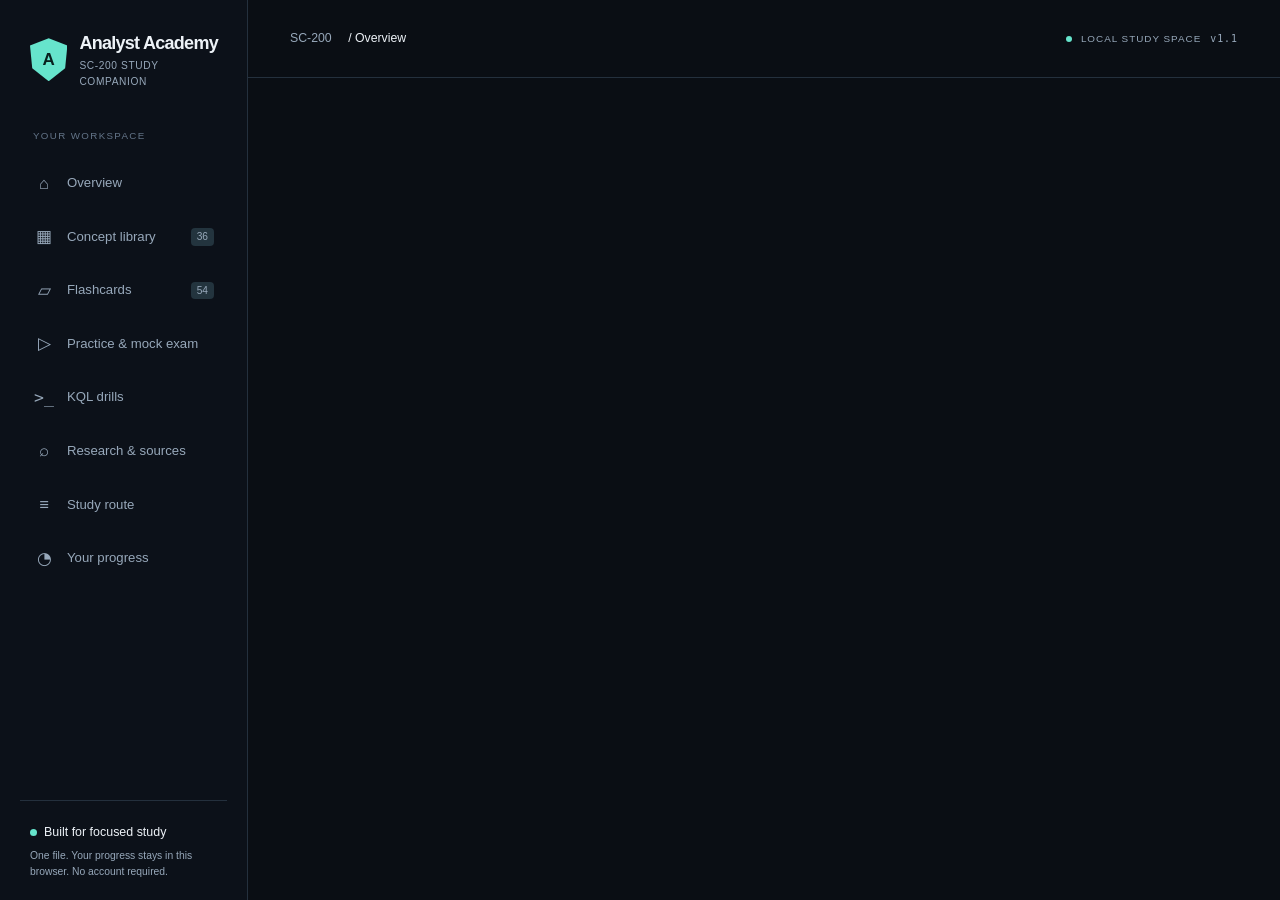
<file: work/app.html>
<!doctype html>
<html lang="en">
<head><meta charset="utf-8"><meta name="viewport" content="width=device-width,initial-scale=1"><meta name="color-scheme" content="dark"><meta name="description" content="An offline SC-200 study companion with researched concept lessons, original scenario questions, explanations, and timed practice."><title>SC-200 / Analyst Academy</title>
<style>
:root{--bg:#0a0e14;--panel:#101720;--panel2:#151e29;--line:#24303d;--text:#edf2f7;--muted:#97a8ba;--teal:#66e4cc;--blue:#8db8ff;--orange:#efbf82;--red:#ff9b9b;--sidebar:248px;font-family:Inter,-apple-system,BlinkMacSystemFont,"Segoe UI",sans-serif;font-size:15px;color-scheme:dark}*{box-sizing:border-box}body{margin:0;background:var(--bg);color:var(--text);line-height:1.55}button,input,select,textarea{font:inherit}button,a,input,textarea,select{-webkit-tap-highlight-color:transparent}button{cursor:pointer}button:disabled{opacity:.45;cursor:not-allowed}a{color:var(--teal);text-underline-offset:3px}button:focus-visible,a:focus-visible,input:focus-visible,textarea:focus-visible,select:focus-visible{outline:2px solid var(--teal);outline-offset:4px}button{color:inherit}h1,h2,h3,p{margin-top:0}h1,h2,h3{line-height:1.2;letter-spacing:-.035em}h1{font-size:clamp(2.2rem,4.3vw,3.6rem);font-weight:650}h2{font-size:1.7rem;font-weight:600}h3{font-size:1.12rem;font-weight:600}p{margin-bottom:1em}.muted{color:var(--muted)}.eyebrow{font-size:.72rem;letter-spacing:.13em;text-transform:uppercase;font-weight:650;color:var(--teal)}.mono{font-family:ui-monospace,SFMono-Regular,Consolas,monospace}.small{font-size:.83rem}.skip{position:absolute;left:15px;top:-80px;z-index:99;background:var(--panel2);padding:12px}.skip:focus{top:10px}.sidebar{width:var(--sidebar);position:fixed;inset:0 auto 0 0;padding:30px 20px 20px;border-right:1px solid var(--line);display:flex;flex-direction:column;background:#0c1119;z-index:20}.brand{display:flex;gap:12px;align-items:center;margin:0 0 38px 10px;text-decoration:none;color:var(--text)}.brand-icon{width:38px;height:43px;background:var(--teal);color:#08201e;clip-path:polygon(50% 0,100% 17%,94% 70%,50% 100%,6% 70%,0 17%);display:grid;place-items:center;font-weight:750;font-size:17px}.brand strong{font-size:1.2rem;letter-spacing:-.04em}.brand small{display:block;color:var(--muted);font-size:.68rem;letter-spacing:.06em}.nav-label{font-size:.65rem;color:#647589;text-transform:uppercase;letter-spacing:.14em;padding:0 13px;margin-bottom:12px}.nav a{display:flex;align-items:center;gap:12px;padding:12px 13px;margin:4px 0;border-radius:7px;color:var(--muted);text-decoration:none;font-size:.88rem}.nav a:hover{background:var(--panel2);color:var(--text)}.nav a.active{background:#182b2d;color:var(--teal)}.nav .ico{font-size:1.1rem;width:22px;text-align:center}.nav .badge{margin-left:auto;background:#23343e;border-radius:4px;font-size:.68rem;padding:1px 6px}.sidebar-bottom{margin-top:auto;padding:22px 10px 0;border-top:1px solid var(--line)}.sidebar-bottom .dot{width:7px;height:7px;border-radius:50%;background:var(--teal);display:inline-block;margin-right:7px}.shell{margin-left:var(--sidebar)}.topbar{height:78px;border-bottom:1px solid var(--line);display:flex;align-items:center;justify-content:space-between;padding:0 42px;gap:15px}.crumb{font-size:.82rem;color:var(--muted)}.crumb span{color:var(--text);margin-left:13px}.local{font-size:.66rem;letter-spacing:.1em;color:var(--muted);display:flex;align-items:center;gap:9px}.local i{width:6px;height:6px;border-radius:50%;background:var(--teal)}.menu{display:none;background:none;border:1px solid var(--line);border-radius:5px;padding:6px 10px}main{padding:38px 42px 70px;max-width:1550px;margin:0 auto;min-height:90vh}main:focus{outline:none}.hero{display:grid;grid-template-columns:1.5fr 1fr;gap:35px;align-items:center;margin-bottom:28px}.hero h1{margin:15px 0 18px}.hero h1 em{font-style:normal;color:var(--teal)}.hero p{max-width:650px;color:var(--muted);font-size:.95rem;line-height:1.7}.actions{display:flex;align-items:center;gap:10px;flex-wrap:wrap}.btn{border:1px solid var(--line);background:var(--panel2);color:var(--text);border-radius:6px;padding:10px 16px;display:inline-flex;justify-content:center;align-items:center;gap:10px;text-decoration:none;font-size:.84rem;font-weight:560}.btn:hover{border-color:#556777;background:#1c2937}.btn.primary{background:var(--teal);border-color:var(--teal);color:#08251f}.btn.primary:hover{background:#91efdd}.btn.ghost{background:transparent}.btn.danger{color:var(--red)}.btn.tiny{padding:5px 10px;font-size:.75rem}.signal-art{position:relative;min-height:255px;border:1px solid var(--line);border-radius:10px;background:linear-gradient(135deg,#13242a,#10161f 60%);overflow:hidden;padding:24px}.signal-art::before{content:'';position:absolute;inset:0;background-image:linear-gradient(#5367750f 1px,transparent 1px),linear-gradient(90deg,#5367750f 1px,transparent 1px);background-size:20px 20px}.signal-art>*{position:relative}.signal-head{display:flex;justify-content:space-between;font-size:.65rem;letter-spacing:.08em;color:var(--muted);margin-bottom:25px}.signal-art svg{width:100%;height:115px}.signal-caption{font-size:.74rem;color:var(--muted);border-top:1px solid #30434b;padding-top:15px;margin-top:12px}.stat-row{display:grid;grid-template-columns:repeat(4,1fr);border:1px solid var(--line);background:var(--panel);border-radius:8px;margin:25px 0}.stat{padding:20px 24px;border-right:1px solid var(--line)}.stat:last-child{border:0}.stat strong{font-size:1.6rem;font-weight:550;letter-spacing:-.04em}.stat span{display:block;color:var(--muted);font-size:.75rem;margin-top:3px}.notice{border-left:3px solid var(--orange);background:#1c1b1b;padding:12px 16px;border-radius:0 5px 5px 0;font-size:.8rem;color:#c4c9cf;margin:20px 0 30px}.notice a{color:var(--orange)}.section-heading{display:flex;justify-content:space-between;align-items:end;gap:15px;margin:34px 0 18px}.section-heading h2{margin:0}.section-heading p{margin:7px 0 0;font-size:.84rem;color:var(--muted)}.domain-grid{display:grid;grid-template-columns:repeat(3,1fr);gap:15px}.domain-card{padding:22px;border:1px solid var(--line);background:var(--panel);border-radius:8px;text-align:left;cursor:pointer;transition:transform .15s,border-color .15s}.domain-card:hover{border-color:#526c79;transform:translateY(-2px)}.domain-head{display:flex;justify-content:space-between;align-items:center;margin-bottom:24px}.domain-icon{width:37px;height:37px;display:grid;place-items:center;border:1px solid #36514d;border-radius:7px;color:var(--teal);font-size:1.2rem;background:#162b2a}.domain-card:nth-child(2) .domain-icon{color:var(--blue);background:#1b263c;border-color:#324569}.domain-card:nth-child(3) .domain-icon{color:var(--orange);background:#2e261e;border-color:#554533}.domain-card h3{margin-bottom:9px}.domain-card p{color:var(--muted);font-size:.8rem;margin-bottom:20px}.bar{height:4px;border-radius:5px;background:#263240;overflow:hidden}.bar>i{height:100%;display:block;background:var(--teal);border-radius:5px}.domain-card .small{display:flex;justify-content:space-between;margin-top:10px}.cards{display:grid;grid-template-columns:repeat(3,minmax(0,1fr));gap:15px}.concept-card{display:flex;flex-direction:column;padding:21px;border:1px solid var(--line);background:var(--panel);border-radius:8px;min-height:225px;text-decoration:none;color:var(--text);transition:background .15s,border-color .15s}.concept-card:hover{background:#14202b;border-color:#45616c}.card-top{display:flex;justify-content:space-between;gap:10px;margin-bottom:21px}.card-num{color:#8194a8;font-size:.75rem;font-family:ui-monospace,monospace}.pill{font-size:.63rem;padding:3px 7px;border-radius:4px;letter-spacing:.025em;background:#25313e;color:#c0cfde;white-space:nowrap}.pill.teal{color:var(--teal);background:#1c3935}.pill.orange{color:var(--orange);background:#342b22}.concept-card h3{font-size:1rem;line-height:1.35;margin-bottom:10px}.concept-card p{font-size:.79rem;color:var(--muted);line-height:1.6}.card-foot{display:flex;align-items:center;justify-content:space-between;border-top:1px solid var(--line);padding-top:13px;margin-top:auto;font-size:.72rem;color:var(--muted)}.card-foot .arrow{color:var(--teal);font-size:1.2rem}.filters{display:flex;gap:8px;flex-wrap:wrap;margin:22px 0}.chip{background:transparent;border:1px solid var(--line);padding:7px 13px;border-radius:30px;color:var(--muted);font-size:.78rem}.chip.active{background:#163b34;color:var(--teal);border-color:#2f6b5d}.search{width:100%;max-width:480px;position:relative}.search input{width:100%;padding:12px 15px 12px 40px;background:var(--panel);border:1px solid var(--line);border-radius:6px;color:var(--text);font-size:.85rem}.search:before{content:'⌕';position:absolute;top:7px;left:15px;font-size:22px;color:var(--muted)}.toolbar{display:flex;justify-content:space-between;align-items:center;gap:15px;margin-bottom:15px}.page-title{font-size:2.5rem;margin:12px 0 15px}.empty{padding:45px;text-align:center;border:1px dashed var(--line);border-radius:8px;color:var(--muted)}.resume{border:1px solid #34645c;background:#122622;border-radius:8px;padding:18px 22px;display:flex;justify-content:space-between;align-items:center;gap:15px;margin:20px 0}.resume p{margin:4px 0 0;color:var(--muted);font-size:.8rem}.reader-head{max-width:950px;margin-bottom:28px}.reader-head h1{font-size:2.7rem;margin:16px 0}.reader-layout{display:grid;grid-template-columns:minmax(0,850px) 230px;gap:40px;align-items:start}.prose{font-size:.95rem;line-height:1.85;color:#cbd6e2}.prose .intro{font-size:1.08rem;color:#e0e8f0;line-height:1.8;border-bottom:1px solid var(--line);padding-bottom:25px;margin-bottom:30px}.prose h2{font-size:1.45rem;color:var(--text);margin:35px 0 15px}.prose ul,.prose ol{padding-left:23px}.prose li{margin-bottom:10px}.code{background:#090f17;border:1px solid #2a3948;border-radius:7px;padding:20px;overflow:auto;color:#a1e6d6;font: .81rem/1.8 ui-monospace,SFMono-Regular,Consolas,monospace;white-space:pre;tab-size:2;margin:18px 0}.inline-code{background:#1c2a38;color:#bfe3f7;padding:1px 5px;border-radius:3px;font:.85em ui-monospace,monospace;overflow-wrap:anywhere}.callout{padding:18px 23px;background:#112720;border:1px solid #284d40;border-radius:7px;margin:27px 0}.callout h3{color:var(--teal);margin-bottom:14px}.callout.warn{background:#24201b;border-color:#4c4031}.callout.warn h3{color:var(--orange)}.aside{position:sticky;top:25px;border-left:1px solid var(--line);padding-left:22px}.aside a{display:block;font-size:.77rem;color:var(--muted);text-decoration:none;margin:12px 0}.aside a:hover{color:var(--teal)}.aside hr{border:0;border-top:1px solid var(--line);margin:20px 0}.check{display:flex;gap:10px;align-items:flex-start;font-size:.84rem;cursor:pointer}.check input{accent-color:var(--teal);margin-top:5px}.note{width:100%;min-height:120px;background:#0b111a;border:1px solid var(--line);border-radius:6px;padding:13px;color:var(--text);resize:vertical}.source-list{font-size:.79rem;line-height:1.7;overflow-wrap:anywhere}.source-list li{margin:8px 0}.reader-bottom{padding:20px 0;margin-top:25px;display:flex;justify-content:space-between;gap:15px;align-items:center;border-top:1px solid var(--line)}.split{display:grid;grid-template-columns:1fr 1fr;gap:18px}.panel{background:var(--panel);border:1px solid var(--line);border-radius:8px;padding:25px}.panel h3{margin-bottom:11px}.panel p{font-size:.86rem;color:var(--muted)}.panel ul,.panel ol{font-size:.86rem;color:#bdccdb;padding-left:20px}.panel li{margin:10px 0}.practice-card{display:flex;flex-direction:column;align-items:flex-start;min-height:240px}.practice-card .btn{margin-top:auto}.big-number{font-size:2.5rem;letter-spacing:-.04em;font-weight:600}.quiz-layout{display:grid;grid-template-columns:minmax(0,840px) 230px;gap:25px;align-items:start}.quiz-panel{background:var(--panel);border:1px solid var(--line);border-radius:10px;padding:30px}.quiz-meta{display:flex;align-items:center;justify-content:space-between;gap:12px;border-bottom:1px solid var(--line);padding-bottom:18px;margin-bottom:25px}.quiz-meta .btn{flex-shrink:0}.question-stem{font-size:1.15rem;line-height:1.7;letter-spacing:-.012em;font-weight:550;margin:18px 0}.case{border:1px solid #354a60;background:#152333;padding:18px;border-radius:6px;font-size:.87rem;line-height:1.75;color:#d4e0ec}.options{display:grid;gap:10px;margin-top:22px}.option{display:flex;gap:13px;align-items:flex-start;padding:15px;border:1px solid var(--line);border-radius:6px;background:#101a26;font-size:.88rem;line-height:1.6;cursor:pointer;text-align:left}.option:hover{border-color:#586d80}.option.selected{border-color:var(--teal);background:#142d2a}.letter{display:inline-grid;place-items:center;flex-shrink:0;width:26px;height:26px;border:1px solid #415267;border-radius:4px;font-size:.75rem;color:#b7c8d9}.option.selected .letter{background:var(--teal);color:#08251f;border-color:var(--teal)}.option input{position:absolute;opacity:0;pointer-events:none}.option:focus-within{outline:2px solid var(--teal);outline-offset:3px}.option.correct{border-color:#3e9b80;background:#132b23}.option.wrong{border-color:#ae6169;background:#2a1b23}.option-status{display:block;font-size:.68rem;letter-spacing:.03em;color:var(--teal);margin-top:6px}.option.wrong .option-status{color:var(--red)}.order-row{display:flex;gap:12px;align-items:center;border:1px solid var(--line);padding:13px;background:#111c28;border-radius:6px;font-size:.83rem}.order-row>span:nth-child(2){flex:1}.order-controls{display:flex;gap:5px}.order-controls button{padding:2px 9px;background:var(--panel2);border:1px solid var(--line);border-radius:4px}.quiz-actions{display:flex;gap:10px;justify-content:space-between;align-items:center;margin-top:26px;padding-top:20px;border-top:1px solid var(--line)}.feedback{margin-top:25px;border-top:1px solid var(--line);padding-top:22px}.feedback h2{font-size:1.3rem;color:var(--teal)}.feedback.incorrect h2{color:var(--orange)}.rationale{margin:15px 0;padding-left:14px;border-left:2px solid #3e5264;font-size:.85rem;line-height:1.75;color:#bdcddb}.rationale.right{border-color:var(--teal)}.rationale strong{display:block;color:var(--text);margin-bottom:4px}.timer{font:1.7rem ui-monospace,monospace;letter-spacing:-.04em;color:var(--teal);margin-bottom:15px}.timer.low{color:var(--orange)}.question-grid{display:grid;grid-template-columns:repeat(5,1fr);gap:6px;margin:16px 0}.question-grid button{aspect-ratio:1;background:#14202d;border:1px solid var(--line);border-radius:4px;font-size:.72rem;padding:0;position:relative}.question-grid button.answered{background:#193e35;color:var(--teal)}.question-grid button.current{outline:2px solid var(--teal);outline-offset:1px}.question-grid button.flagged:after{content:'';position:absolute;right:2px;top:2px;background:var(--orange);width:5px;height:5px;border-radius:50%}.quiz-aside{position:sticky;top:25px}.quiz-aside .panel{padding:18px}.quiz-aside p{font-size:.75rem}.result-score{display:flex;align-items:center;gap:22px;margin:22px 0}.ring{--pct:0%;width:115px;height:115px;border-radius:50%;display:grid;place-items:center;background:conic-gradient(var(--teal) var(--pct),#25323e 0);position:relative;flex-shrink:0}.ring:before{content:'';position:absolute;inset:7px;background:var(--panel);border-radius:50%}.ring strong{position:relative;font-size:1.6rem;font-weight:600}.result-row{display:flex;justify-content:space-between;align-items:center;gap:15px;padding:14px 0;border-bottom:1px solid var(--line);font-size:.85rem}.result-row:last-child{border:0}.result-review{border:1px solid var(--line);border-radius:6px;margin:12px 0;background:var(--panel)}.result-review summary{padding:16px;cursor:pointer;font-size:.85rem}.result-review>div{padding:0 22px 20px}.table{width:100%;border-collapse:collapse;font-size:.82rem;line-height:1.6}.table th,.table td{text-align:left;padding:15px 13px;border-bottom:1px solid var(--line);vertical-align:top}.table th{color:var(--muted);font-size:.7rem;text-transform:uppercase;letter-spacing:.06em}.table-wrap{overflow:auto}.research-item{display:flex;gap:18px;padding:20px 0;border-bottom:1px solid var(--line)}.research-item .index{color:var(--teal);font: .8rem ui-monospace,monospace;padding-top:4px}.research-item h3{font-size:1rem;margin-bottom:7px}.research-item p{font-size:.85rem;color:var(--muted);margin:8px 0}.research-item a{font-size:.8rem}.topic-links{display:flex;flex-wrap:wrap;gap:8px;margin-top:10px}.topic-links a{padding:3px 8px;background:#1c2b34;border:1px solid var(--line);border-radius:4px;font-size:.68rem;text-decoration:none}.phase{display:grid;grid-template-columns:75px 1fr;gap:16px;padding:25px 0;border-bottom:1px solid var(--line)}.phase .week{font:.72rem ui-monospace,monospace;color:var(--teal)}.phase h3{margin-bottom:10px}.phase p{font-size:.85rem;color:var(--muted)}.phase ul{padding-left:20px;font-size:.85rem}.phase li{margin:7px 0}.progress-row{display:grid;grid-template-columns:1fr 100px 90px 110px;gap:12px;align-items:center;padding:15px 0;border-bottom:1px solid var(--line);font-size:.81rem}.progress-row a{text-decoration:none}.tools{display:flex;gap:10px;flex-wrap:wrap;margin-top:25px}footer{color:#65798b;font-size:.72rem;border-top:1px solid var(--line);padding-top:20px;margin-top:45px;display:flex;justify-content:space-between;gap:20px}dialog{background:var(--panel);color:var(--text);border:1px solid #45606e;border-radius:10px;max-width:480px;padding:28px}dialog::backdrop{background:#03070ccc;backdrop-filter:blur(3px)}dialog p{font-size:.9rem;color:var(--muted)}dialog .actions{justify-content:flex-end;margin-top:25px}.toast{position:fixed;bottom:25px;right:25px;padding:12px 18px;background:#1e3932;border:1px solid #3e7866;border-radius:7px;color:var(--text);font-size:.82rem;z-index:100;box-shadow:0 5px 30px #0005}.storage-warning{margin:0;padding:10px 20px;background:#392523;color:var(--orange);font-size:.8rem}.no-print{}.only-print{display:none}@media(min-width:1500px){main{padding-top:45px}.hero{gap:65px}}@media(max-width:1150px){:root{--sidebar:210px}.sidebar{padding:26px 14px}.topbar{padding:0 28px}main{padding:30px 28px 60px}.hero{grid-template-columns:1.45fr 1fr;gap:22px}.hero h1{font-size:2.6rem}.signal-art{padding:17px;min-height:230px}.reader-layout{grid-template-columns:minmax(0,1fr) 180px;gap:25px}.quiz-layout{grid-template-columns:minmax(0,1fr) 185px;gap:18px}.cards{grid-template-columns:repeat(2,minmax(0,1fr))}.quiz-panel{padding:23px}}@media(max-width:850px){:root{--sidebar:0px}.sidebar{width:248px;transform:translateX(-100%);transition:transform .2s;box-shadow:15px 0 50px #0007}.sidebar.open{transform:translateX(0)}.menu{display:block}.topbar{height:65px;padding:0 22px}.crumb{margin-right:auto}.local{font-size:.6rem}.hero{grid-template-columns:1fr 1fr}.hero h1{font-size:2.5rem}.hero .actions .btn{font-size:.76rem}.stat{padding:16px}.stat strong{font-size:1.4rem}.domain-card{padding:17px}.reader-layout{grid-template-columns:minmax(0,1fr)}.aside{position:static;border:1px solid var(--line);padding:20px;border-radius:7px}.aside .outline{display:none}.quiz-layout{grid-template-columns:minmax(0,1fr)}.quiz-aside{position:static;order:-1}.quiz-aside .panel{display:flex;align-items:center;gap:18px;flex-wrap:wrap}.quiz-aside .question-grid{max-width:400px;grid-template-columns:repeat(10,1fr);flex:1;min-width:240px;margin:0}.quiz-aside .timer{margin:0;font-size:1.25rem}.quiz-aside p{display:none}.quiz-aside .btn{padding:6px 10px;font-size:.75rem}.reader-head h1{font-size:2.2rem}}@media(max-width:600px){main{padding:26px 18px 45px}.topbar{padding:0 18px}.local{display:none}.hero{grid-template-columns:1fr;gap:20px}.hero h1{font-size:2.65rem}.hero p{font-size:.9rem}.signal-art{min-height:200px}.signal-art svg{height:90px}.signal-head{margin-bottom:15px}.stat-row{grid-template-columns:1fr 1fr}.stat:nth-child(2){border:0}.stat:nth-child(-n+2){border-bottom:1px solid var(--line)}.domain-grid,.cards,.split{grid-template-columns:1fr}.domain-head{margin-bottom:16px}.concept-card{min-height:205px}.section-heading{align-items:start}.section-heading h2{font-size:1.4rem}.section-heading .btn{padding:7px 10px;font-size:.72rem;white-space:nowrap}.page-title{font-size:2rem}.quiz-panel{padding:19px 16px}.quiz-meta{flex-wrap:wrap}.question-stem{font-size:1.04rem}.option{padding:12px;gap:10px;font-size:.82rem}.quiz-actions{flex-wrap:wrap}.quiz-actions .btn{font-size:.76rem;padding:9px 12px}.progress-row{grid-template-columns:1fr 62px 60px;font-size:.72rem}.progress-row>:last-child{display:none}.phase{grid-template-columns:55px 1fr;gap:10px}.reader-bottom{flex-wrap:wrap}.reader-head h1{font-size:2rem}.prose{font-size:.9rem}.toolbar{align-items:start;flex-direction:column}.toolbar .search{max-width:none}footer{flex-direction:column;gap:7px}.result-score{gap:16px}.ring{width:90px;height:90px}.result-row{font-size:.78rem}.research-item{gap:12px}.code{padding:13px;font-size:.72rem}}@media(prefers-reduced-motion:reduce){*{scroll-behavior:auto!important;transition:none!important}}@media print{body{background:white;color:black}.sidebar,.topbar,.no-print,.aside,footer{display:none!important}.shell{margin:0}main{padding:0;max-width:none}.reader-layout{display:block}.prose{color:black}.prose h2{color:black}.code,.callout{background:#f3f3f3;color:black;border-color:#999}.only-print{display:block}a{color:#333}.panel,.quiz-panel{background:white;color:black;border-color:#aaa}.pill{background:#eee;color:black}}
.fc-domain-grid .domain-card{min-height:250px}.fc-domain-grid h3{font-size:1.15rem;line-height:1.45}.fc-page-title{font-size:clamp(1.9rem,3.2vw,2.8rem);max-width:1000px}.fc-filters{display:grid;grid-template-columns:1.2fr .75fr 1.2fr auto;align-items:end;gap:13px;margin:26px 0}.fc-filters label>span{display:block;color:var(--muted);font-size:.71rem;margin-bottom:7px}.fc-filters input,.fc-filters select{width:100%;min-width:0;color:var(--text);background:var(--panel);border:1px solid var(--line);border-radius:6px;padding:10px 12px;font-size:.8rem;height:44px}.fc-filters .btn{height:44px}.fc-session-head{display:flex;align-items:center;justify-content:space-between;gap:18px;padding:20px 0 12px}.fc-session-head .small{max-width:750px}.fc-session-head>span{white-space:nowrap;flex-shrink:0}.fc-back-title:focus{outline:none}.fc-session-bar{margin-bottom:18px}.fc-card{background:linear-gradient(130deg,#14232a,#101823 65%);border:1px solid #36525c;border-radius:12px;box-shadow:0 12px 40px #0002;overflow:hidden}.fc-prompt{background:transparent;border:0;width:100%;padding:36px 45px;color:inherit;display:flex;align-items:center;flex-direction:column;justify-content:center;gap:35px;min-height:365px;text-align:center}.fc-prompt:hover{background:#182a321a}.fc-prompt:focus-visible{outline-offset:-6px}.fc-label{color:var(--muted);font-size:.7rem;text-transform:uppercase;letter-spacing:.1em}.fc-prompt-text{display:block;max-width:1000px;font-size:clamp(1.3rem,2.4vw,2rem);line-height:1.5;letter-spacing:-.025em;font-weight:570}.fc-reveal-hint{display:flex;align-items:center;gap:18px;font-size:.85rem;color:var(--teal);border:1px solid #356459;background:#17362d;border-radius:6px;padding:9px 16px}.fc-back{padding:30px 38px}.fc-back-title{font-size:1rem;line-height:1.65;color:#d8e6ed;padding-bottom:23px;margin-bottom:25px;border-bottom:1px solid var(--line);font-weight:560}.fc-back section h2{font-size:1.1rem;color:var(--teal);margin-bottom:12px;letter-spacing:-.02em}.fc-back section p{font-size:.94rem;line-height:1.88;color:#c8d5e0;margin-bottom:26px}.fc-back section+section{padding-top:3px}.fc-references{border-top:1px solid var(--line);padding-top:19px;margin-top:4px;margin-bottom:22px}.fc-references .source-list{margin-bottom:12px;padding-left:19px}.fc-references .source-list li{margin:5px 0}.fc-actions{display:flex;justify-content:space-between;align-items:center;gap:18px;margin:20px 0 14px}.fc-marked-again{border-color:#8f6d3f;background:#382c1f;color:var(--orange)}.fc-marked-got{border-color:#458f75;background:#16392d;color:var(--teal)}.fc-help{display:flex;justify-content:space-between;gap:20px;font-size:.72rem;margin-bottom:26px}.fc-help>span:last-child{white-space:nowrap}.fc-complete{padding:38px;max-width:1050px;margin-top:20px}.fc-complete p{line-height:1.8;max-width:850px}.fc-objective-list{margin-top:32px}.fc-objective-buttons{display:flex;flex-direction:column}.fc-objective-buttons button{background:transparent;border:0;border-bottom:1px solid var(--line);padding:14px 0;display:flex;gap:15px;align-items:flex-start;text-align:left;line-height:1.7;font-size:.85rem;color:#c7d5e2}.fc-objective-buttons button:hover{color:var(--teal)}.fc-objective-buttons button:last-child{border:0}.fc-objective-buttons button>span:first-child{width:24px;flex-shrink:0;font-size:.75rem}.fc-objective-status{margin-left:auto;color:var(--teal)}@media(max-width:1150px){.fc-filters{grid-template-columns:1fr 1fr}.fc-filters .btn{justify-self:start}.fc-back{padding:26px 29px}.fc-prompt{padding:30px;min-height:330px}}@media(max-width:600px){.fc-filters{grid-template-columns:1fr;gap:12px}.fc-filters .btn{justify-self:stretch}.fc-prompt{padding:25px 20px;min-height:350px;gap:30px}.fc-prompt-text{font-size:1.25rem;line-height:1.65}.fc-label{font-size:.59rem;line-height:1.7}.fc-back{padding:23px 19px}.fc-back-title{font-size:.88rem}.fc-back section p{font-size:.87rem;line-height:1.85}.fc-back section h2{font-size:1.05rem}.fc-actions{flex-direction:column;align-items:stretch;gap:12px}.fc-actions>.actions{display:grid;grid-template-columns:1fr 1fr;gap:9px}.fc-actions .btn{font-size:.76rem;padding:10px}.fc-help{flex-direction:column;gap:5px}.fc-domain-grid .domain-card{min-height:220px}.fc-complete{padding:25px}.fc-objective-buttons button{gap:10px;font-size:.8rem}.fc-session-head .small{font-size:.75rem}}@media print{.fc-filters,.fc-actions,.fc-help,.fc-objective-list{display:none}.fc-card{background:white;border-color:#aaa;box-shadow:none}.fc-back section p,.fc-back-title,.fc-prompt-text{color:black}}

</style></head>
<body><a class="skip" href="#main">Skip to content</a><aside class="sidebar" id="sidebar"><a class="brand" href="#home"><div class="brand-icon" aria-hidden="true">A</div><div><strong>Analyst Academy</strong><small>SC-200 STUDY COMPANION</small></div></a><div class="nav-label">Your workspace</div><nav class="nav" aria-label="Primary"><a href="#home" data-nav="home"><span class="ico" aria-hidden="true">⌂</span>Overview</a><a href="#concepts" data-nav="concepts"><span class="ico" aria-hidden="true">▦</span>Concept library<span class="badge" id="lesson-count">36</span></a><a href="#flashcards" data-nav="flashcards"><span class="ico" aria-hidden="true">▱</span>Flashcards<span class="badge" id="flashcard-count">54</span></a><a href="#practice" data-nav="practice"><span class="ico" aria-hidden="true">▷</span>Practice & mock exam</a><a href="#kql" data-nav="kql"><span class="ico mono" aria-hidden="true">&gt;_</span>KQL drills</a><a href="#research" data-nav="research"><span class="ico" aria-hidden="true">⌕</span>Research & sources</a><a href="#plan" data-nav="plan"><span class="ico" aria-hidden="true">≡</span>Study route</a><a href="#progress" data-nav="progress"><span class="ico" aria-hidden="true">◔</span>Your progress</a></nav><div class="sidebar-bottom"><p class="small" style="margin-bottom:6px"><span class="dot"></span>Built for focused study</p><p style="font-size:.69rem;color:var(--muted);margin-bottom:0">One file. Your progress stays in this browser. No account required.</p></div></aside><div class="shell"><header class="topbar"><button class="menu" id="menu-btn" aria-label="Toggle navigation" aria-expanded="false">☰</button><div class="crumb">SC-200 <span id="breadcrumb">/ Overview</span></div><div class="local"><i></i> LOCAL STUDY SPACE <span class="mono">v1.1</span></div></header><div id="storage-banner"></div><main id="main" tabindex="-1"></main></div><dialog id="dialog"><h2 id="dialog-title"></h2><p id="dialog-text"></p><div class="actions"><button class="btn ghost" id="dialog-cancel">Cancel</button><button class="btn primary" id="dialog-ok">Continue</button></div></dialog><input type="file" id="import-file" accept="application/json" hidden><div id="toast" role="status" aria-live="polite"></div>
<script id="curriculum" type="application/json">__CURRICULUM__</script><script id="flashcard-data" type="application/json">__FLASHCARDS__</script><script id="research-data" type="application/json">__RESEARCH__</script>
<script>
'use strict';
const LESSONS=JSON.parse(document.getElementById('curriculum').textContent),RESEARCH=JSON.parse(document.getElementById('research-data').textContent);
const BY_ID=Object.fromEntries(LESSONS.map(x=>[x.id,x]));
const QUESTIONS=LESSONS.flatMap(l=>l.questions.map(q=>({...q,lessonId:l.id,domain:l.domain}))),QMAP=Object.fromEntries(QUESTIONS.map(q=>[q.id,q]));
const DOMAINS={manage:{label:'Manage the environment',weight:'40–45%',icon:'▧',desc:'Configure protection, data collection, detections, and automation.'},respond:{label:'Respond to incidents',weight:'35–40%',icon:'⌁',desc:'Investigate across products and choose a defensible response.'},hunt:{label:'Hunt for threats',weight:'20–25%',icon:'⌕',desc:'Query the evidence, connect entities, and test hypotheses.'}};
const FLASHCARDS=JSON.parse(document.getElementById('flashcard-data').textContent),FCMAP=Object.fromEntries(FLASHCARDS.map(c=>[c.id,c]));
const KEY='analyst-academy-sc200-v1',blank=()=>({version:1,read:{},labs:{},notes:{},saved:[],answers:{},history:[],session:null,lastLesson:null,flashcards:{ratings:{},last:null,deck:null}});
let state=blank(),storageOK=true,filter='all',query='',reviewFilter='all',dialogAction=null;
try{const s=localStorage.getItem(KEY);if(s){const p=JSON.parse(s);if(p.version===1)state={...blank(),...p};}}catch(e){storageOK=false;}
const main=document.getElementById('main'),esc=s=>String(s??'').replace(/[&<>"']/g,c=>({'&':'&amp;','<':'&lt;','>':'&gt;','"':'&quot;',"'":'&#39;'}[c]));
const fmt=s=>esc(s).replace(/`([^`]+)`/g,'<code class="inline-code">$1</code>').replace(/\n\n/g,'</p><p>');
const pct=(a,b)=>b?Math.round(a/b*100):0,shuffle=a=>{a=[...a];for(let i=a.length-1;i>0;i--){const j=Math.floor(Math.random()*(i+1));[a[i],a[j]]=[a[j],a[i]];}return a;};
const link=(url,label)=>`<a href="${esc(url)}" target="_blank" rel="noopener noreferrer">${esc(label)} ↗</a>`;
function save(){try{localStorage.setItem(KEY,JSON.stringify(state));}catch(e){storageOK=false;}storageBanner();}
function storageBanner(){document.getElementById('storage-banner').innerHTML=storageOK?'':'<p class="storage-warning">Browser storage is unavailable. Study still works; export your progress before closing this page.</p>';}
let toastTimer;function toast(s){const t=document.getElementById('toast');t.className='toast';t.textContent=s;clearTimeout(toastTimer);toastTimer=setTimeout(()=>{t.className='';t.textContent='';},3500);}
function confirmAction(title,body,fn,label='Continue'){dialogAction=fn;document.getElementById('dialog-title').textContent=title;document.getElementById('dialog-text').textContent=body;document.getElementById('dialog-ok').textContent=label;document.getElementById('dialog').showModal();}
document.getElementById('dialog-cancel').onclick=()=>document.getElementById('dialog').close();document.getElementById('dialog-ok').onclick=()=>{document.getElementById('dialog').close();const fn=dialogAction;dialogAction=null;if(fn)fn();};
function mastered(l){return !!state.read[l.id]&&l.questions.every(q=>state.answers[q.id]?.correct);}
function lessonScore(l){const known=l.questions.filter(q=>state.answers[q.id]);return {done:known.length,right:known.filter(q=>state.answers[q.id].correct).length,total:l.questions.length};}
function counts(){return {read:LESSONS.filter(l=>state.read[l.id]).length,solid:LESSONS.filter(mastered).length,answered:Object.keys(state.answers).filter(id=>QMAP[id]).length,right:Object.entries(state.answers).filter(([id,a])=>QMAP[id]&&a.correct).length,missed:QUESTIONS.filter(q=>state.answers[q.id]&&!state.answers[q.id].correct).length,due:QUESTIONS.filter(q=>state.answers[q.id]&&state.answers[q.id].due<=Date.now()).length};}
const footer=()=>`<footer><span>Independent study material · Original questions · Researched ${RESEARCH.reviewed}</span><span>Microsoft product names belong to their respective owners.</span></footer>`;
const topicLinks=ids=>`<div class="topic-links">${ids.filter(id=>BY_ID[id]).map(id=>`<a href="#lesson/${id}">${esc(BY_ID[id].title)}</a>`).join('')}</div>`;
function card(l){const i=LESSONS.indexOf(l),s=lessonScore(l),solid=mastered(l);return `<a class="concept-card" href="#lesson/${l.id}"><div class="card-top"><span class="card-num">${String(i+1).padStart(2,'0')} / ${esc(DOMAINS[l.domain].label.split(' ')[0].toUpperCase())}</span><span class="pill ${solid?'teal':l.priority==='High yield'?'orange':''}">${solid?'Solid':state.read[l.id]?'Read':esc(l.priority)}</span></div><h3>${esc(l.title)}</h3><p>${esc(l.subtitle)}</p><div class="card-foot"><span>${l.minutes} min read · ${l.questions.length} questions${s.done?' · '+s.right+'/'+s.total+' correct':''}</span><span class="arrow" aria-hidden="true">↗</span></div></a>`;}
function resume(){const s=state.session;if(!s||s.finished)return '';return `<div class="resume"><div><strong>${esc(s.title)} in progress</strong><p>${Object.keys(s.responses).length} of ${s.ids.length} answered${s.endAt?' · clock continues while away':''}</p></div><a class="btn" href="#quiz">Resume →</a></div>`;}
function home(){const c=counts();const next=BY_ID[state.lastLesson]||LESSONS.find(l=>!mastered(l))||LESSONS[0];return `<div class="hero"><div><div class="eyebrow">Microsoft Security Operations Analyst</div><h1>Think like an analyst.<br><em>Prepare for SC-200.</em></h1><p>A focused space to understand the concepts, work through realistic scenarios, and learn the reasoning behind every answer.</p><div class="actions"><a class="btn primary" href="#lesson/${next.id}">${c.read?'Continue studying':'Start learning'} <span>→</span></a><button class="btn ghost" data-start="diagnostic">Take a diagnostic</button></div></div><div class="signal-art" aria-label="Study workflow: learn, investigate, explain"><div class="signal-head"><span class="mono">ANALYST / LEARNING LOOP</span><span style="color:var(--teal)">● ACTIVE</span></div><svg viewBox="0 0 400 120" role="img" aria-label="Learn, investigate, explain, repeat"><path d="M67 60H195M205 60H335" stroke="#416369" fill="none" stroke-dasharray="4 5"/><circle cx="62" cy="60" r="29" fill="#153c34" stroke="#66e4cc"/><circle cx="200" cy="60" r="29" fill="#1c2e47" stroke="#8db8ff"/><circle cx="338" cy="60" r="29" fill="#382c20" stroke="#efbf82"/><text x="62" y="65" fill="#66e4cc" font-size="19" text-anchor="middle" font-family="monospace">01</text><text x="200" y="65" fill="#8db8ff" font-size="19" text-anchor="middle" font-family="monospace">02</text><text x="338" y="65" fill="#efbf82" font-size="19" text-anchor="middle" font-family="monospace">03</text><g fill="#a1b1c1" font-size="10" text-anchor="middle" font-family="sans-serif"><text x="62" y="111">UNDERSTAND</text><text x="200" y="111">APPLY</text><text x="338" y="111">EXPLAIN</text></g></svg><div class="signal-caption">The goal: explain the decision, including why the alternatives fail.</div></div></div><div class="stat-row"><div class="stat"><strong>${LESSONS.length}</strong><span>Focused concept lessons</span></div><div class="stat"><strong>${QUESTIONS.length}</strong><span>Original exam-style questions</span></div><div class="stat"><strong>${c.read}<small class="muted"> / ${LESSONS.length}</small></strong><span>Concepts read</span></div><div class="stat"><strong>${c.solid}</strong><span>Concepts solid in this bank</span></div></div><div class="notice"><strong>Know your exam date.</strong> This edition follows Microsoft’s published blueprint effective <strong>October 21, 2026</strong>, which is upcoming as of the research date. The live guide labels the ingestion change minor; the complete prior version was not available to verify. ${link(RESEARCH.blueprint,'Check the current guide')} before booking. No study page can guarantee a pass.</div>${resume()}<div class="section-heading"><div><h2>Build the complete skill set</h2><p>Study all three domains. Reddit emphasis helps prioritize; the blueprint defines scope.</p></div></div><div class="domain-grid">${Object.entries(DOMAINS).map(([k,d])=>{const ls=LESSONS.filter(l=>l.domain===k),r=ls.filter(l=>state.read[l.id]).length;return `<button class="domain-card" data-domain="${k}"><div class="domain-head"><span class="domain-icon">${d.icon}</span><span class="mono small muted">${d.weight}</span></div><h3>${d.label}</h3><p>${d.desc}</p><div class="bar"><i style="width:${pct(r,ls.length)}%"></i></div><div class="small muted"><span>${ls.length} concepts</span><span>${r} read</span></div></button>`;}).join('')}</div><div class="section-heading"><div><h2>Your next concepts</h2><p>Start with the foundations, then connect the products and workflows.</p></div><a class="btn ghost tiny" href="#concepts">View all concepts →</a></div><div class="cards">${LESSONS.filter(l=>!mastered(l)).slice(0,6).map(card).join('')||LESSONS.slice(0,6).map(card).join('')}</div><div class="section-heading"><div><h2>Practice with a purpose</h2><p>Use mistakes to choose your next lesson.</p></div></div><div class="split"><div class="panel"><span class="eyebrow">Find the gaps</span><h3 style="margin-top:12px">15-question diagnostic</h3><p>A quick sample across all domains. Answers and explanations appear immediately.</p><button class="btn" data-start="diagnostic">Start diagnostic →</button></div><div class="panel"><span class="eyebrow">Apply under pressure</span><h3 style="margin-top:12px">50-question timed mock</h3><p>A 100-minute practice session with domain balance, question navigation, and explanations after submission.</p><button class="btn" data-start="mock">Start mock exam →</button></div></div>${footer()}`;}
function conceptLibrary(kql=false){const pool=kql?LESSONS.filter(l=>l.tags.some(t=>/KQL|ASIM|Schema/i.test(t))):LESSONS;return `<div class="eyebrow">${kql?'Query reasoning':'Your curriculum'}</div><h1 class="page-title">${kql?'Make KQL second nature.':'Every concept. One place.'}</h1><p class="muted">${kql?'Read, trace, and build queries. The drills use original problems; they do not run a live Kusto engine.':'Open a concept for the lesson, exam traps, hands-on exercise, and focused questions.'}</p>${kql?'<div class="actions"><button class="btn primary" data-start="kql">Start 12 KQL drills →</button><a class="btn" href="#lesson/kql-foundations">Start with the syntax</a></div>':''}<div class="toolbar" style="margin-top:25px"><label class="search"><span class="sr-only" hidden>Search concepts</span><input id="concept-search" aria-label="Search concepts" value="${esc(query)}" placeholder="Search concepts, products, or keywords…"></label><span class="small muted" id="result-count"></span></div>${kql?'':`<div class="filters"><button class="chip ${filter==='all'?'active':''}" data-filter="all">All concepts</button>${Object.entries(DOMAINS).map(([k,d])=>`<button class="chip ${filter===k?'active':''}" data-filter="${k}">${d.label}</button>`).join('')}<button class="chip ${filter==='unread'?'active':''}" data-filter="unread">Unread</button><button class="chip ${filter==='weak'?'active':''}" data-filter="weak">Needs practice</button></div>`}<div class="cards" id="concept-results"></div>${footer()}`;}
function updateConceptResults(kql=false){let ls=kql?LESSONS.filter(l=>l.tags.some(t=>/KQL|ASIM|Schema/i.test(t))):LESSONS;if(!kql&&filter!=='all')ls=ls.filter(l=>filter==='unread'?!state.read[l.id]:filter==='weak'?l.questions.some(q=>state.answers[q.id]&&!state.answers[q.id].correct):l.domain===filter);if(query.trim()){const terms=query.toLowerCase().trim().split(/\s+/);ls=ls.filter(l=>{const hay=[l.title,l.subtitle,l.intro,...l.tags,...l.sections.map(s=>s.body)].join(' ').toLowerCase();return terms.every(t=>hay.includes(t));});}document.getElementById('concept-results').innerHTML=ls.map(card).join('')||'<div class="empty">No concepts match. Try another keyword or filter.</div>';document.getElementById('result-count').textContent=ls.length+' concepts';}
function lessonPage(id){const l=BY_ID[id];if(!Object.hasOwn(BY_ID,id))return '<div class="empty">Concept not found. <a href="#concepts">Open the library</a>.</div>';state.lastLesson=id;save();const s=lessonScore(l);return `<div class="reader-head"><a href="#concepts" class="small muted" style="text-decoration:none">← Concept library</a><div class="eyebrow" style="margin-top:25px">${esc(DOMAINS[l.domain].label)} / ${String(LESSONS.indexOf(l)+1).padStart(2,'0')}</div><h1>${esc(l.title)}</h1><p class="muted">${esc(l.subtitle)}</p><div class="actions"><span class="pill">${l.minutes} min read</span><span class="pill">${l.questions.length} practice questions</span>${l.tags.map(t=>`<span class="pill">${esc(t)}</span>`).join('')}</div></div><div class="reader-layout"><article class="prose"><p class="intro">${fmt(l.intro)}</p>${l.sections.map((s,i)=>`<section id="section-${i}"><h2>${esc(s.title)}</h2><p>${fmt(s.body)}</p>${s.code?`<pre class="code"><code>${esc(s.code)}</code></pre>`:''}</section>`).join('')}<div class="callout" id="remember"><h3>Know this cold</h3><ul>${l.remember.map(x=>`<li>${fmt(x)}</li>`).join('')}</ul></div><div class="callout warn" id="pitfalls"><h3>Common exam traps</h3><ul>${l.pitfalls.map(x=>`<li>${fmt(x)}</li>`).join('')}</ul></div><section id="hands-on"><h2>Put it into practice</h2><p><strong>${esc(l.lab.title)}</strong></p><p class="small muted">Use your authorized test environment or the linked official exercises. This HTML does not provision Microsoft services or include a live tenant.</p><ol>${l.lab.steps.map(x=>`<li>${fmt(x)}</li>`).join('')}</ol><p><strong>Success looks like:</strong> ${fmt(l.lab.done)}</p><label class="check no-print"><input type="checkbox" data-lab="${id}" ${state.labs[id]?'checked':''}>I completed this exercise and can explain the result.</label></section><section id="notes" class="no-print"><h2>Your investigation notes</h2><p class="small muted">Write what you initially misunderstood and how you would make the decision next time. Saved in this browser.</p><textarea class="note" data-note="${id}" aria-label="Personal notes for ${esc(l.title)}" placeholder="My key distinction, query, or workflow…">${esc(state.notes[id]||'')}</textarea></section><section id="sources"><h2>Go to the source</h2><p class="small muted">Primary documentation used for this lesson. Product behavior can change; preview features and dated changes are identified in the text.</p><ul class="source-list">${l.sources.map(s=>`<li>${link(s.url,s.title)}</li>`).join('')}</ul></section><div class="reader-bottom no-print"><label class="check"><input type="checkbox" data-read="${id}" ${state.read[id]?'checked':''}>Mark this concept as read</label><button class="btn primary" data-start="concept" data-lesson="${id}">Test this concept →</button></div></article><aside class="aside no-print"><div class="outline"><div class="eyebrow">In this lesson</div>${l.sections.map((s,i)=>`<a href="#section-${i}" data-scroll="section-${i}">${esc(s.title)}</a>`).join('')}<a href="#remember" data-scroll="remember">Know this cold</a><a href="#pitfalls" data-scroll="pitfalls">Exam traps</a><a href="#hands-on" data-scroll="hands-on">Hands-on exercise</a><a href="#sources" data-scroll="sources">Source documentation</a><hr></div><div class="eyebrow">Practice status</div><p class="small muted" style="margin-top:12px">${s.done} of ${s.total} attempted<br>${s.right} currently correct</p><button class="btn" style="width:100%" data-start="concept" data-lesson="${id}">Practice ${s.total} questions</button><button class="btn ghost" style="width:100%;margin-top:10px" data-print>Print lesson</button><p class="small muted" style="margin-top:18px">A concept is “solid” here when you’ve read it and your latest answer to every question is correct. This is a study signal, not a pass prediction.</p></aside></div>${footer()}`;}
function practicePage(){const c=counts();return `<div class="eyebrow">Train the decision</div><h1 class="page-title">Practice. Review. Improve.</h1><p class="muted">Original scenarios modeled on common exam formats. No recalled or leaked exam items.</p>${resume()}<div class="split" style="margin-top:28px"><div class="panel practice-card" style="grid-column:1/-1"><span class="eyebrow">3 case studies / 12 questions</span><h2 style="margin-top:15px">Connect the whole scenario</h2><p>Investigate Redwood’s detection pipeline, contain Northstar’s cross-domain compromise, and correlate Tailspin’s identity and endpoint evidence. Each case has a shared brief and four decisions.</p><button class="btn primary" data-start="cases">Start case-study workshop →</button></div><div class="panel practice-card"><span class="eyebrow">15 questions / instant feedback</span><h2 style="margin-top:15px">Diagnostic</h2><p>Sample 6 environment, 6 response, and 3 hunting questions. See the full reasoning after each answer.</p><button class="btn primary" data-start="diagnostic">Find my gaps →</button></div><div class="panel practice-card"><span class="eyebrow">50 questions / 100 minutes</span><h2 style="margin-top:15px">Timed mock exam</h2><p>21 environment, 18 response, and 11 hunting questions. Review and flag questions; reveal explanations after submission.</p><button class="btn primary" data-start="mock">Start mock exam →</button></div><div class="panel practice-card"><span class="eyebrow">${c.missed} question${c.missed===1?'':'s'} / targeted review</span><h2 style="margin-top:15px">Learn from mistakes</h2><p>Retry questions whose latest answer is incorrect. Read the associated lesson before another attempt.</p><button class="btn" data-start="missed" ${!c.missed?'disabled':''}>Review missed questions →</button></div><div class="panel practice-card"><span class="eyebrow">${c.due} due / spaced practice</span><h2 style="margin-top:15px">Keep it fresh</h2><p>Correct answers return after 1, 3, 7, then 14 days as your streak grows. Incorrect answers remain due now.</p><button class="btn" data-start="due" ${!c.due?'disabled':''}>Review due questions →</button></div><div class="panel practice-card"><span class="eyebrow">12 questions / KQL focus</span><h2 style="margin-top:15px">Query reasoning</h2><p>Work through filters, table choice, joins, aggregation, dynamic fields, and code ordering.</p><button class="btn" data-start="kql">Start KQL drills →</button></div><div class="panel practice-card"><span class="eyebrow">${state.saved.filter(id=>QMAP[id]).length} saved / your collection</span><h2 style="margin-top:15px">Saved questions</h2><p>Save tricky items using the star on any question. Return when you can explain why every option is right or wrong.</p><button class="btn" data-start="saved" ${!state.saved.some(id=>QMAP[id])?'disabled':''}>Practice saved questions →</button></div></div><div class="notice" style="margin-top:28px">The mock uses this app’s finite question bank. It is not a replica of Microsoft’s testing system or its scoring. Real question counts, lab availability, timing, and section navigation may vary; follow your booking and exam instructions. ${link(RESEARCH.experience,'Exam experience')}</div>${footer()}`;}
function selectBalanced(n){return shuffle(Object.entries(n).flatMap(([d,count])=>shuffle(QUESTIONS.filter(q=>q.domain===d)).slice(0,count)));}
function start(kind,lessonId){let qs,title,mode='practice';if(kind==='concept'){qs=[...BY_ID[lessonId].questions].map(q=>QMAP[q.id]);title=BY_ID[lessonId].title;}else if(kind==='diagnostic'){qs=selectBalanced({manage:6,respond:6,hunt:3});title='15-question diagnostic';}else if(kind==='mock'){qs=selectBalanced({manage:21,respond:18,hunt:11});title='Timed mock exam';mode='mock';}else if(kind==='kql'){qs=shuffle(QUESTIONS.filter(q=>['kql-foundations','kql-aggregation','kql-time-network','kql-correlation','kql-dynamic-reuse','hunting-schema','sentinel-hunting-asim'].includes(q.lessonId))).slice(0,12);title='KQL reasoning drills';}else if(kind==='session-missed'){qs=(state.session?.ids||[]).filter(id=>!isCorrect(QMAP[id],state.session.responses[id])).map(id=>QMAP[id]);title='Session corrections';}else if(kind==='cases'){qs=QUESTIONS.filter(q=>q.context);title='Three case-study investigations';}else if(kind==='missed'){qs=shuffle(QUESTIONS.filter(q=>state.answers[q.id]&&!state.answers[q.id].correct));title='Missed-question review';}else if(kind==='due'){qs=shuffle(QUESTIONS.filter(q=>state.answers[q.id]&&state.answers[q.id].due<=Date.now())).slice(0,30);title='Spaced review';}else if(kind==='saved'){qs=shuffle(QUESTIONS.filter(q=>state.saved.includes(q.id)));title='Saved-question practice';}if(!qs?.length){toast('No questions available for this session.');return;}const run=()=>{state.session={title,kind,mode,lessonId:lessonId||null,ids:qs.map(q=>q.id),index:0,responses:{},checked:{},flags:[],order:Object.fromEntries(qs.map(q=>[q.id,shuffle(q.options.map((_,i)=>i))])),started:Date.now(),endAt:mode==='mock'?Date.now()+100*60000:null,finished:false};save();location.hash='#quiz';if(location.hash==='#quiz')render();};if(state.session&&!state.session.finished){confirmAction('Start a new session?','This replaces your unfinished session. Previously checked answers and study progress remain saved.',run,'Start session');}else run();}
function selected(q,s){return s.responses[q.id]||[];}function isCorrect(q,answer){if(!answer)return false;if(q.type==='order')return answer.length===q.answer.length&&q.answer.every((x,i)=>x===answer[i]);return answer.length===q.answer.length&&q.answer.every(x=>answer.includes(x));}
function record(q,answer,mode){const correct=isCorrect(q,answer),prev=state.answers[q.id],streak=correct?(prev?.streak||0)+1:0,days=correct?[1,3,7,14][Math.min(streak-1,3)]:0;state.answers[q.id]={correct,choice:[...answer],at:Date.now(),due:Date.now()+days*86400000,streak,attempts:(prev?.attempts||0)+1};state.history.push({id:q.id,correct,at:Date.now(),mode});if(state.history.length>10000)state.history=state.history.slice(-10000);return correct;}
function feedback(q,s){const ans=selected(q,s),right=isCorrect(q,ans),order=s.order[q.id];return `<div class="feedback ${right?'':'incorrect'}" id="feedback" tabindex="-1"><h2>${right?'Correct. Here’s the reasoning.':'Review the decision.'}</h2>${q.type==='order'?`<p class="small">Correct sequence:</p><ol class="small">${q.answer.map(i=>`<li>${fmt(q.options[i])}</li>`).join('')}</ol>`:`<p class="small"><strong>Correct answer${q.answer.length>1?'s':''}:</strong> ${q.answer.map(i=>String.fromCharCode(65+order.indexOf(i))).join(', ')}</p>`}${order.map((idx,pos)=>`<div class="rationale ${q.answer.includes(idx)?'right':''}"><strong>${q.type==='order'?'Step option':String.fromCharCode(65+pos)} · ${esc(q.options[idx])}${q.type!=='order'?' — '+(q.answer.includes(idx)?'Correct':'Incorrect')+(ans.includes(idx)?' · Your selection':''):''}</strong>${fmt(q.explanations[idx])}</div>`).join('')}<div class="callout"><strong class="small" style="color:var(--teal)">Take this into the exam</strong><p class="small" style="margin:8px 0 0">${fmt(q.takeaway)}</p></div><p class="small">${link(q.source,'Verify in Microsoft documentation')} · <a href="#lesson/${q.lessonId}">Read the concept</a></p></div>`;}
function questionBody(q,s,checked){const ord=s.order[q.id],sel=selected(q,s);let html=q.context?`<div class="case"><div class="eyebrow" style="margin-bottom:8px">Case scenario</div>${fmt(q.context)}</div>`:'';html+=`<h2 class="question-stem">${fmt(q.stem)}</h2>${q.code?`<pre class="code"><code>${esc(q.code)}</code></pre>`:''}<p class="small muted">${q.type==='multi'?`Choose ${q.answer.length===2?'TWO':q.answer.length===3?'THREE':q.answer.length} answers.`:q.type==='order'?'Arrange every block using the up/down buttons.':'Choose ONE answer.'}</p>`;
if(q.type==='order'){const sequence=sel.length?sel:ord;html+=`<div class="options" role="group" aria-label="Arrange the steps">${sequence.map((idx,pos)=>`<div class="order-row"><span class="letter">${pos+1}</span><span>${fmt(q.options[idx])}</span>${!checked?`<div class="order-controls"><button aria-label="Move step ${pos+1} up" data-move="${pos}" data-delta="-1" ${pos===0?'disabled':''}>↑</button><button aria-label="Move step ${pos+1} down" data-move="${pos}" data-delta="1" ${pos===sequence.length-1?'disabled':''}>↓</button></div>`:''}</div>`).join('')}</div>`;}else{html+=`<div class="options" role="${q.type==='single'?'radiogroup':'group'}" aria-label="Answer choices">${ord.map((idx,pos)=>{const correct=checked&&q.answer.includes(idx),wrong=checked&&sel.includes(idx)&&!q.answer.includes(idx);return `<label class="option ${sel.includes(idx)?'selected':''} ${correct?'correct':''} ${wrong?'wrong':''}"><input type="${q.type==='multi'?'checkbox':'radio'}" name="choice" value="${idx}" ${sel.includes(idx)?'checked':''} ${checked?'disabled':''}><span class="letter">${String.fromCharCode(65+pos)}</span><span>${fmt(q.options[idx])}${checked&&(correct||sel.includes(idx))?`<span class="option-status">${correct?'CORRECT ANSWER':'INCORRECT'}${sel.includes(idx)?' · YOUR SELECTION':''}</span>`:''}</span></label>`;}).join('')}</div>`;}return html;}
function quizPage(){const s=state.session;if(!s)return '<div class="empty">No active session. <a href="#practice">Choose practice</a>.</div>';if(s.finished)return resultPage(s);const q=QMAP[s.ids[s.index]],checked=!!s.checked[q.id],sel=selected(q,s);return `<div class="eyebrow">${s.mode==='mock'?'Timed simulation · answers revealed at the end':'Focused practice · immediate explanations'}</div><h1 class="page-title" style="font-size:1.8rem">${esc(s.title)}</h1><div class="quiz-layout"><div class="quiz-panel"><div class="quiz-meta"><span class="small muted">Question ${s.index+1} of ${s.ids.length} · ${q.type==='multi'?'Multiple response':q.type==='order'?'Build list':q.context?'Case scenario':'Single answer'}</span><button class="btn tiny ghost" data-save-question="${q.id}" aria-pressed="${state.saved.includes(q.id)}">${state.saved.includes(q.id)?'★ Saved':'☆ Save'}</button></div><span class="pill">${esc(DOMAINS[q.domain].label)}</span><span class="pill" style="margin-left:7px">${esc(q.difficulty)}</span>${questionBody(q,s,checked)}<div class="quiz-actions"><button class="btn ghost" data-previous ${s.index===0?'disabled':''}>← Previous</button><div class="actions">${s.mode==='mock'?`<button class="btn ghost" data-flag aria-pressed="${s.flags.includes(q.id)}">${s.flags.includes(q.id)?'⚑ Flagged':'⚐ Flag'}</button><button class="btn primary" data-next>${s.index===s.ids.length-1?'Review & submit':'Next →'}</button>`:checked?`<button class="btn primary" data-next>${s.index===s.ids.length-1?'See results':'Next question →'}</button>`:`<button class="btn primary" data-check ${!sel.length&&q.type!=='order'?'disabled':''}>Check answer</button>`}</div></div>${checked?feedback(q,s):''}</div><aside class="quiz-aside"><div class="panel">${s.endAt?'<div><div class="eyebrow" style="margin-bottom:7px">Time remaining</div><div class="timer" id="timer">100:00</div></div>':'<div class="eyebrow">Session map</div>'}<div class="question-grid" aria-label="Question navigation">${s.ids.map((id,i)=>`<button data-jump="${i}" aria-label="Question ${i+1}${s.responses[id]?', answered':''}${s.flags.includes(id)?', flagged':''}" class="${s.index===i?'current':''} ${s.responses[id]?'answered':''} ${s.flags.includes(id)?'flagged':''}">${i+1}</button>`).join('')}</div><p>Green = answered<br>Amber dot = flagged for review</p><button class="btn ghost" style="width:100%" data-finish>${s.mode==='mock'?'Review & submit':'Finish session'}</button>${s.mode!=='mock'?'<p style="margin-top:15px;margin-bottom:0">Skipped questions count as unanswered in the session score. They do not overwrite your learning history.</p>':''}</div></aside></div>${footer()}`;}
function finishPrompt(){const s=state.session;if(!s||s.finished)return;const unanswered=s.ids.filter(id=>!s.responses[id]).length;confirmAction('Submit this session?',`${unanswered?unanswered+' unanswered question'+(unanswered===1?'':'s')+' will count as incorrect. ':''}${s.flags.length?s.flags.length+' flagged for review. ':''}You will see the result and full answer explanations.`,()=>finishSession(),'Submit session');}
function finishSession(auto=false){const s=state.session;if(!s||s.finished)return;if(s.mode==='mock'){s.ids.forEach(id=>{const q=QMAP[id];if(s.responses[id])record(q,s.responses[id],'mock');s.checked[id]=true;});}s.finished=true;s.finishedAt=Date.now();s.autoSubmitted=auto;save();reviewFilter='all';render();}
function resultPage(s){const correct=s.ids.filter(id=>isCorrect(QMAP[id],s.responses[id])).length,total=s.ids.length,answered=Object.keys(s.responses).length;const items=s.ids.filter(id=>reviewFilter==='all'||reviewFilter==='wrong'&&!isCorrect(QMAP[id],s.responses[id])||reviewFilter==='flagged'&&s.flags.includes(id));return `<div class="eyebrow">Session complete${s.autoSubmitted?' · time expired':''}</div><h1 class="page-title">Make the review count.</h1><div class="split"><div class="panel"><div class="result-score"><div class="ring" style="--pct:${pct(correct,total)}%"><strong>${pct(correct,total)}%</strong></div><div><h2 style="margin-bottom:8px">${correct} / ${total} correct</h2><p style="margin-bottom:0">${esc(s.title)}<br>${answered} answered · ${total-answered} unanswered<br>${Math.max(1,Math.round((s.finishedAt-s.started)/60000))} minutes elapsed</p></div></div><p>Raw practice accuracy is not Microsoft’s scaled exam score. Repeated exposure to this bank can overstate readiness.</p></div><div class="panel"><h3>Where to focus next</h3>${Object.entries(DOMAINS).map(([d,v])=>{const ids=s.ids.filter(id=>QMAP[id].domain===d),right=ids.filter(id=>isCorrect(QMAP[id],s.responses[id])).length;return `<div class="result-row"><span>${v.label}</span><strong>${right} / ${ids.length}${ids.length?' · '+pct(right,ids.length)+'%':''}</strong></div>`;}).join('')}<div class="actions" style="margin-top:18px"><a class="btn" href="#practice">Choose another session</a><button class="btn ghost" data-start="session-missed">Retry missed</button></div></div></div><div class="section-heading"><div><h2>Question review</h2><p>Open every uncertain answer and explain the alternatives in your own words.</p></div></div><div class="filters"><button class="chip ${reviewFilter==='all'?'active':''}" data-review-filter="all">All ${total}</button><button class="chip ${reviewFilter==='wrong'?'active':''}" data-review-filter="wrong">Incorrect / unanswered ${total-correct}</button><button class="chip ${reviewFilter==='flagged'?'active':''}" data-review-filter="flagged">Flagged ${s.flags.length}</button></div>${items.map(id=>{const q=QMAP[id],i=s.ids.indexOf(id),ok=isCorrect(q,s.responses[id]);return `<details class="result-review"><summary><span style="color:${ok?'var(--teal)':'var(--orange)'}">${ok?'✓':'○'}</span> ${i+1}. ${esc(q.stem)}</summary><div>${q.context?`<div class="case">${fmt(q.context)}</div>`:''}${q.code?`<pre class="code">${esc(q.code)}</pre>`:''}${!s.responses[id]?'<p class="small muted">You did not answer this question.</p>':''}${feedback(q,s)}</div></details>`;}).join('')||'<div class="empty">No questions in this review filter.</div>'}${footer()}`;}
function researchPage(){const unique=[...new Map(LESSONS.flatMap(l=>l.sources).map(s=>[s.url,s])).values()];return `<div class="eyebrow">Evidence, scope & source trail</div><h1 class="page-title">Built on research.<br>Grounded in the blueprint.</h1><p class="muted" style="max-width:850px">Reviewed ${RESEARCH.reviewed}. Reddit helps identify what candidates found challenging. Microsoft’s objectives and product documentation determine what this curriculum teaches.</p><div class="split" style="margin:28px 0"><div class="panel"><h3>What the evidence can tell us</h3><p>Eight distinct Reddit threads were reviewed, including recent 2026 experiences and older detailed reports. These are self-selected anecdotes, not a representative sample of exam forms. Comments and cross-posts are not counted as independent exam attempts.</p><p>Reported emphasis shaped the practice priorities below. It does not establish how many questions you will receive on any topic. No recalled question text or exam dumps were used.</p></div><div class="panel"><h3>Which version this edition targets</h3><p>This curriculum follows the published English skills outline effective October 21, 2026. As of October 15, that date is still upcoming. The live guide no longer exposed a complete prior outline to compare; it describes the ingestion change as minor.</p><p>Domain weights: environment 40–45%, response 35–40%, hunting 20–25%. Product docs were checked for current behavior, including September and October 2026 changes.</p>${link(RESEARCH.blueprint,'Official SC-200 study guide')}</div></div><div class="section-heading"><div><h2>What to prioritize</h2><p>Research signals mapped to original lessons and exercises.</p></div></div><div class="table-wrap"><table class="table"><thead><tr><th>Topic</th><th>Evidence strength</th><th>Study action</th></tr></thead><tbody>${RESEARCH.signals.map(s=>`<tr><td><strong>${esc(s.topic)}</strong></td><td>${esc(s.evidence)}</td><td>${esc(s.action)}${topicLinks(s.lessons)}</td></tr>`).join('')}</tbody></table></div><div class="section-heading"><div><h2>The Reddit reading trail</h2><p>High-level preparation reports, linked so you can inspect the context yourself.</p></div></div>${RESEARCH.reddit.map((r,i)=>`<article class="research-item"><span class="index">${String(i+1).padStart(2,'0')}</span><div><h3>${esc(r.title)}</h3><span class="pill">${esc(r.period)}</span><p>${esc(r.finding)}</p>${link(r.url,'Read the discussion')}${topicLinks(r.topics)}</div></article>`).join('')}<div class="section-heading"><div><h2>Official exam tools</h2><p>Use these for an independent readiness check and the testing interface.</p></div></div><div class="split"><div class="panel"><h3>Practice assessment & sandbox</h3><p>Microsoft’s free assessment is a separate question source. Its sandbox demonstrates item formats and navigation. A good score here should lead to verification on an unseen source, not a pass assumption.</p><p>${link(RESEARCH.practice,'Official practice assessments')}<br>${link(RESEARCH.sandbox,'Exam interface sandbox')}</p></div><div class="panel"><h3>Timing & resources</h3><p>The SC-200 certification page currently lists 100 minutes. Microsoft says timing and labs can vary; the booking and launch instructions govern your attempt. Eligible role-based exams provide restricted Microsoft Learn access while the timer continues.</p><p>700 is a scaled passing score, not a promise that 70% raw correct answers passes. Use Learn for focused lookup and practice navigating it before exam day.</p>${link(RESEARCH.experience,'Current exam experience')} · ${link(RESEARCH.exam,'Certification page')}</div></div><details class="result-review" style="margin-top:28px"><summary>Browse ${unique.length} primary documentation references</summary><div><ul class="source-list">${unique.map(s=>`<li>${link(s.url,s.title)}</li>`).join('')}</ul></div></details>${footer()}`;}
function planPage(){return `<div class="eyebrow">From reading to operational judgment</div><h1 class="page-title">Your route to exam readiness.</h1><p class="muted" style="max-width:850px">A four-week route if you can study consistently. Adjust the pace to your background. Finish each stage by demonstrating the skill, not by spending a fixed number of hours.</p><div class="phase"><div class="week">WEEK 01</div><div><h3>Build the data and query foundations</h3><p>Take the diagnostic. Study platform architecture, permissions, ingestion, and the core KQL lessons.</p><ul><li>Trace filters, projections, grouping, joins, and dynamic fields without running the query.</li><li>Explain Windows AMA, WEF, Syslog/CEF, diagnostics, and the tables each path populates.</li><li>Use an official exercise to validate collection and troubleshoot an empty result.</li></ul>${topicLinks(['platform-architecture','sentinel-rbac','windows-ama-wef','kql-foundations','kql-correlation'])}</div></div><div class="phase"><div class="week">WEEK 02</div><div><h3>Configure reliable protection and detections</h3><p>Study endpoint controls, custom detections, Sentinel analytics, automation, retention, and optimization.</p><ul><li>Design one scheduled detector with the right lookback, frequency, entity mapping, and incident behavior.</li><li>Explain the permission chain from an automation rule to a Logic Apps playbook.</li><li>Distinguish ASR, indicators, alert tuning, attack disruption, and current endpoint automation behavior.</li></ul>${topicLinks(['endpoint-configuration','xdr-custom-detections','sentinel-analytics','sentinel-automation','retention-data-tiers'])}</div></div><div class="phase"><div class="week">WEEK 03</div><div><h3>Investigate across the full attack chain</h3><p>Work through response lessons for endpoint, email, identity, cloud apps, cloud workloads, and data security.</p><ul><li>Reconstruct a fictional phishing → account compromise → lateral movement sequence using appropriate evidence.</li><li>Choose containment and remediation actions with the least necessary privilege and justified scope.</li><li>Explain audit versus content search versus Graph API logs, and validate AI-assisted findings.</li></ul>${topicLinks(['incident-triage','endpoint-response','office365-investigation','entra-identity','purview-graph','security-copilot'])}</div></div><div class="phase"><div class="week">WEEK 04</div><div><h3>Prove what you can do under constraints</h3><p>Study ASIM, lake jobs, graphs, and notebooks. Complete a timed mock, repair weak areas, and use an unseen independent assessment.</p><ul><li>Complete one retrospective lake investigation design and one relationship-based scope analysis.</li><li>After a timed mock, explain every missed answer and every option you guessed.</li><li>Try Microsoft’s official practice assessment and exam sandbox. Repeat targeted study before another mock.</li></ul>${topicLinks(['sentinel-hunting-asim','lake-jobs-summary','threat-analytics-graphs','notebooks-mcp'])}</div></div><div class="section-heading"><div><h2>Before you book</h2><p>Evidence of readiness is more useful than a promise.</p></div></div><div class="panel"><ul><li>You can explain the complete blueprint in your own words and identify weak areas.</li><li>You can construct and debug KQL, including selecting the right table and preserving event identifiers.</li><li>You can carry out the core configuration and investigation workflows in an authorized lab.</li><li>You can score consistently well on fresh questions in every domain and explain the distractors. An 85% target is a useful personal study goal, not a validated prediction or Microsoft passing threshold.</li><li>You have checked the objective version and the booking’s actual duration and requirements.</li></ul><div class="actions">${link(RESEARCH.labs,'Official SC-200 lab instructions')} · ${link(RESEARCH.practice,'Official practice assessment')} · ${link(RESEARCH.sandbox,'Exam sandbox')}</div></div>${footer()}`;}
function progressPage(){const c=counts(),first=new Map();state.history.forEach(h=>{if(QMAP[h.id]&&!first.has(h.id))first.set(h.id,h);});const firstRight=[...first.values()].filter(x=>x.correct).length;return `<div class="eyebrow">Your learning record</div><h1 class="page-title">Progress you can act on.</h1><p class="muted">Latest answers show your current bank status. First attempts help distinguish learning gaps from repeated exposure.</p><div class="stat-row"><div class="stat"><strong>${c.read}/${LESSONS.length}</strong><span>Concepts read</span></div><div class="stat"><strong>${c.answered}/${QUESTIONS.length}</strong><span>Unique questions attempted</span></div><div class="stat"><strong>${c.answered?pct(c.right,c.answered)+'%':'—'}</strong><span>Latest-answer accuracy</span></div><div class="stat"><strong>${first.size?pct(firstRight,first.size)+'%':'—'}</strong><span>First-attempt accuracy</span></div></div><div class="split"><div class="panel"><h3>Keep the learning loop moving</h3><p>${c.solid} concepts are solid in this bank. ${c.missed} questions need correction and ${c.due} are due for review.</p><div class="actions"><button class="btn" data-start="missed" ${!c.missed?'disabled':''}>Review mistakes</button><button class="btn ghost" data-start="due" ${!c.due?'disabled':''}>Spaced review</button></div></div><div class="panel"><h3>Your data stays with you</h3><p>Progress and notes are stored locally under this file or site origin. Moving the file, switching browsers, or clearing browser data can separate or remove the record. Export a backup to carry it with you.</p><div class="actions"><button class="btn" data-export>Export progress</button><button class="btn ghost" data-import>Import backup</button></div></div></div><div class="section-heading"><div><h2>Concept by concept</h2><p>Solid = read plus every latest practice answer correct. Labs are self-reported.</p></div></div><div class="progress-row muted"><span>Concept</span><span>Read</span><span>Correct</span><span>Exercise</span></div>${LESSONS.map(l=>{const s=lessonScore(l);return `<div class="progress-row"><a href="#lesson/${l.id}">${esc(l.title)}</a><span>${state.read[l.id]?'✓ Read':'—'}</span><span style="color:${mastered(l)?'var(--teal)':'inherit'}">${s.right}/${s.total}</span><span>${state.labs[l.id]?'✓ Done':'—'}</span></div>`;}).join('')}<div class="tools"><button class="btn ghost danger" data-reset>Reset local study data</button></div>${footer()}`;}
function render(){const hash=location.hash.slice(1)||'home',parts=hash.split('/'),route=parts[0];if(route.startsWith('section-')||['remember','pitfalls','hands-on','sources','notes','main'].includes(route))return;let nav=route==='lesson'?'concepts':route==='quiz'?'practice':route;document.querySelectorAll('[data-nav]').forEach(a=>a.classList.toggle('active',a.dataset.nav===nav));const titles={home:'Overview',concepts:'Concept library',kql:'KQL drills',practice:'Practice',quiz:'Practice session',lesson:'Concept lesson',flashcards:'Flashcards',research:'Research & sources',plan:'Study route',progress:'Your progress'};document.getElementById('breadcrumb').textContent='/ '+(titles[route]||'Overview');document.getElementById('lesson-count').textContent=LESSONS.length;document.getElementById('flashcard-count').textContent=FLASHCARDS.length;main.innerHTML=route==='flashcards'?flashPage(parts[1]):route==='concepts'?conceptLibrary():route==='kql'?conceptLibrary(true):route==='lesson'?lessonPage(parts[1]):route==='practice'?practicePage():route==='quiz'?quizPage():route==='research'?researchPage():route==='plan'?planPage():route==='progress'?progressPage():home();if(route==='concepts'||route==='kql')updateConceptResults(route==='kql');document.getElementById('sidebar').classList.remove('open');document.getElementById('menu-btn').setAttribute('aria-expanded','false');window.scrollTo(0,0);storageBanner();tick();}
function currentQuestion(){const s=state.session;return s&&!s.finished?QMAP[s.ids[s.index]]:null;}
main.addEventListener('click',e=>{const t=e.target.closest('button,a');if(!t)return;if(t.dataset.start){start(t.dataset.start,t.dataset.lesson);return;}if(t.dataset.domain){filter=t.dataset.domain;query='';location.hash='#concepts';return;}if(t.dataset.filter){filter=t.dataset.filter;render();return;}if(t.dataset.scroll){e.preventDefault();document.getElementById(t.dataset.scroll)?.scrollIntoView({behavior:'smooth'});return;}if(t.hasAttribute('data-print')){window.print();return;}if(t.hasAttribute('data-export')){const blob=new Blob([JSON.stringify({app:'analyst-academy-sc200',exported:new Date().toISOString(),...state},null,2)],{type:'application/json'});const url=URL.createObjectURL(blob),a=document.createElement('a');a.href=url;a.download='sc200-progress-'+new Date().toISOString().slice(0,10)+'.json';a.click();setTimeout(()=>URL.revokeObjectURL(url),5000);toast('Progress backup exported.');return;}if(t.hasAttribute('data-import')){document.getElementById('import-file').click();return;}if(t.hasAttribute('data-reset')){confirmAction('Reset this browser’s study data?','This removes your progress, notes, saved questions, and active session. Export a backup first if you want to keep them.',()=>{state=blank();save();render();toast('Local study data reset.');},'Reset data');return;}if(t.dataset.reviewFilter){reviewFilter=t.dataset.reviewFilter;render();return;}
const s=state.session,q=currentQuestion();if(!s||!q)return;if(t.hasAttribute('data-save-question')){const id=t.dataset.saveQuestion;state.saved=state.saved.includes(id)?state.saved.filter(x=>x!==id):[...state.saved,id];save();const active=state.saved.includes(id);t.textContent=active?'★ Saved':'☆ Save';t.setAttribute('aria-pressed',active);return;}if(t.hasAttribute('data-move')){const seq=selected(q,s).length?[...selected(q,s)]:[...s.order[q.id]],p=Number(t.dataset.move),n=p+Number(t.dataset.delta);if(n>=0&&n<seq.length){[seq[p],seq[n]]=[seq[n],seq[p]];s.responses[q.id]=seq;save();const y=window.scrollY;render();window.scrollTo(0,y);document.querySelector(`[data-move="${n}"][data-delta="${t.dataset.delta}"]`)?.focus();}return;}if(t.hasAttribute('data-check')){if(q.type==='order'&&!s.responses[q.id])s.responses[q.id]=[...s.order[q.id]];if(!s.responses[q.id]?.length)return;s.checked[q.id]=true;record(q,s.responses[q.id],s.kind);save();const y=window.scrollY;render();window.scrollTo(0,y);document.getElementById('feedback')?.focus({preventScroll:true});document.getElementById('feedback')?.scrollIntoView({behavior:'smooth',block:'nearest'});return;}if(t.hasAttribute('data-previous')){if(s.index>0)s.index--;save();render();return;}if(t.hasAttribute('data-next')){if(q.type==='order'&&!s.responses[q.id])s.responses[q.id]=[...s.order[q.id]];if(s.index===s.ids.length-1){finishPrompt();}else{s.index++;save();render();}return;}if(t.hasAttribute('data-jump')){s.index=Number(t.dataset.jump);save();render();return;}if(t.hasAttribute('data-flag')){s.flags=s.flags.includes(q.id)?s.flags.filter(x=>x!==q.id):[...s.flags,q.id];save();const y=window.scrollY;render();window.scrollTo(0,y);return;}if(t.hasAttribute('data-finish'))finishPrompt();});
main.addEventListener('change',e=>{const t=e.target;if(t.dataset.read){state.read[t.dataset.read]=t.checked;save();toast(t.checked?'Concept marked as read.':'Concept marked unread.');return;}if(t.dataset.lab){state.labs[t.dataset.lab]=t.checked;save();return;}if(t.name==='choice'){const s=state.session,q=currentQuestion();if(!q||s.checked[q.id])return;let a=selected(q,s);const v=Number(t.value);s.responses[q.id]=q.type==='multi'?(t.checked?[...new Set([...a,v])]:a.filter(x=>x!==v)):[v];save();document.querySelectorAll('.option').forEach(el=>el.classList.toggle('selected',el.querySelector('input').checked));const check=document.querySelector('[data-check]');if(check)check.disabled=!s.responses[q.id].length;document.querySelector(`[data-jump="${s.index}"]`)?.classList.add('answered');}});
main.addEventListener('input',e=>{const t=e.target;if(t.id==='concept-search'){query=t.value;updateConceptResults(location.hash==='#kql');}if(t.dataset.note){state.notes[t.dataset.note]=t.value;save();}});
document.getElementById('menu-btn').onclick=()=>{const s=document.getElementById('sidebar');s.classList.toggle('open');document.getElementById('menu-btn').setAttribute('aria-expanded',String(s.classList.contains('open')));};
document.getElementById('import-file').onchange=async e=>{const f=e.target.files[0];if(!f)return;try{if(f.size>5000000)throw Error('Backup is too large.');const p=JSON.parse(await f.text());if(p.app!=='analyst-academy-sc200'||p.version!==1||typeof p.read!=='object'||!p.read||!Array.isArray(p.history)||typeof p.answers!=='object'||!p.answers||!Array.isArray(p.saved))throw Error('This is not a supported SC-200 progress backup.');const safe=blank();for(const l of LESSONS){if(p.read[l.id])safe.read[l.id]=true;if(p.labs?.[l.id])safe.labs[l.id]=true;if(typeof p.notes?.[l.id]==='string')safe.notes[l.id]=p.notes[l.id].slice(0,50000);}safe.saved=p.saved.filter(id=>typeof id==='string'&&QMAP[id]);for(const [id,a]of Object.entries(p.answers)){if(QMAP[id]&&a&&typeof a.correct==='boolean'&&Number.isFinite(a.at)){safe.answers[id]={correct:a.correct,choice:Array.isArray(a.choice)?a.choice.filter(i=>Number.isInteger(i)&&i>=0&&i<QMAP[id].options.length):[],at:a.at,due:Number.isFinite(a.due)?a.due:Date.now(),streak:Number.isInteger(a.streak)?Math.max(0,a.streak):0,attempts:Number.isInteger(a.attempts)?Math.max(1,a.attempts):1};}}safe.history=p.history.filter(h=>h&&QMAP[h.id]&&typeof h.correct==='boolean'&&Number.isFinite(h.at)).slice(-10000).map(h=>({id:h.id,correct:h.correct,at:h.at,mode:String(h.mode||'import')}));safe.lastLesson=BY_ID[p.lastLesson]?p.lastLesson:null;if(p.flashcards?.ratings&&typeof p.flashcards.ratings==='object'){for(const [id,r]of Object.entries(p.flashcards.ratings)){if(FCMAP[id]&&r&&['got','again'].includes(r.status))safe.flashcards.ratings[id]={status:r.status,at:Number.isFinite(r.at)?r.at:Date.now()};}safe.flashcards.last=Object.hasOwn(FLASH_DOMAIN_NAMES,p.flashcards.last)?p.flashcards.last:null;}confirmAction('Import this study backup?','This replaces the current learning record. Active quiz sessions are not imported; completed answer history, notes, and flashcard self-ratings are restored.',()=>{state=safe;save();render();toast('Progress backup imported.');},'Import backup');}catch(err){toast(err.message||'Could not read the backup.');}e.target.value='';};
function tick(){const s=state.session;if(s&&!s.finished&&s.endAt){const left=s.endAt-Date.now();if(left<=0){finishSession(true);return;}const t=document.getElementById('timer');if(t){t.textContent=String(Math.floor(left/60000)).padStart(2,'0')+':'+String(Math.floor(left/1000)%60).padStart(2,'0');t.classList.toggle('low',left<600000);}}}
const FLASH_DOMAIN_NAMES={manage:'Manage a security operations environment',respond:'Respond to security incidents',hunt:'Perform threat hunting'};
let flashGroup='all',flashMode='all',flashQuery='',flashRevealed=false;
function flashData(){if(!state.flashcards||typeof state.flashcards!=='object')state.flashcards={ratings:{},last:null,deck:null};if(!state.flashcards.ratings||typeof state.flashcards.ratings!=='object')state.flashcards.ratings={};return state.flashcards;}
function flashStats(domain){const cards=FLASHCARDS.filter(c=>!domain||c.domain===domain),r=flashData().ratings;return {total:cards.length,got:cards.filter(c=>r[c.id]?.status==='got').length,again:cards.filter(c=>r[c.id]?.status==='again').length,unseen:cards.filter(c=>!r[c.id]).length};}
function flashPool(domain){const r=flashData().ratings,terms=flashQuery.toLowerCase().trim().split(/\s+/).filter(Boolean);return FLASHCARDS.filter(c=>c.domain===domain&&(flashGroup==='all'||c.group===flashGroup)&&(flashMode==='all'||flashMode==='unseen'&&!r[c.id]||flashMode==='again'&&r[c.id]?.status==='again'||flashMode==='got'&&r[c.id]?.status==='got')&&terms.every(t=>(c.front+' '+c.explanation+' '+c.soc+' '+c.group).toLowerCase().includes(t)));}
function flashDeck(domain){const f=flashData(),signature=JSON.stringify([domain,flashGroup,flashMode,flashQuery]);if(!f.deck||f.deck.signature!==signature||f.deck.ids.some(id=>!FCMAP[id])){f.deck={domain,signature,ids:flashPool(domain).map(c=>c.id),index:0,reviewed:[],complete:false};flashRevealed=false;}f.last=domain;save();return f.deck;}
function openFlash(domain,id=null){if(!Object.hasOwn(FLASH_DOMAIN_NAMES,domain))return;flashGroup='all';flashMode='all';flashQuery='';flashRevealed=false;const f=flashData();f.deck=null;const d=flashDeck(domain);if(id&&d.ids.includes(id))d.index=d.ids.indexOf(id);save();const target='#flashcards/'+domain;if(location.hash===target)render();else location.hash=target;}
function flashHome(){const s=flashStats(),last=flashData().last;return `<div class="eyebrow">Recall the objective. Explain the decision.</div><h1 class="page-title">Flashcards</h1><p class="muted" style="max-width:850px">One card for each of your 54 objective sentences, with the front kept word for word. Reveal the back for scenario-aware exam guidance and concrete SOC configuration and use.</p><div class="stat-row"><div class="stat"><strong>${s.total}</strong><span>Objective flashcards</span></div><div class="stat"><strong>${s.got}</strong><span>Marked “Got it”</span></div><div class="stat"><strong>${s.again}</strong><span>Marked “Review again”</span></div><div class="stat"><strong>${s.unseen}</strong><span>Not reviewed</span></div></div><div class="section-heading"><div><h2>Choose a tested category</h2><p>The three domains in the Microsoft Learn outline, using your exact objective list.</p></div>${last?`<a class="btn ghost" href="#flashcards/${last}">Continue category →</a>`:''}</div><div class="domain-grid fc-domain-grid">${Object.entries(FLASH_DOMAIN_NAMES).map(([domain,name])=>{const t=flashStats(domain),groups=[...new Set(FLASHCARDS.filter(c=>c.domain===domain).map(c=>c.group))];return `<button class="domain-card" data-flash-domain="${domain}"><div class="domain-head"><span class="domain-icon" aria-hidden="true">${DOMAINS[domain].icon}</span><span class="mono small muted">${DOMAINS[domain].weight}</span></div><h3>${esc(name)}</h3><p>${t.total} flashcards · ${groups.length} objective groups</p><div class="bar"><i style="width:${pct(t.got,t.total)}%"></i></div><div class="small muted"><span>${t.got} got it · ${t.again} review again</span><span style="color:var(--teal)">Study →</span></div></button>`;}).join('')}</div><div class="split" style="margin-top:26px"><div class="panel"><h3>Two sides. Practical understanding.</h3><p>The front gives the exact objective. The back explains what the concept means, how to choose the right exam response, and which scenario details change that choice. A second paragraph covers why the SOC needs it, configuration, daily work, and practical examples.</p></div><div class="panel"><h3>Use recall before reveal</h3><p>Explain the objective aloud before flipping. Then choose “Got it” or “Review again.” These are your self-ratings, saved separately from quiz scores. Use the subtopic, status, and search filters to choose what to review next.</p>${link(RESEARCH.blueprint,'Microsoft Learn exam outline')}</div></div>${footer()}`;}
function flashCardArea(domain){const d=flashDeck(domain),stats=flashStats(domain);if(!d.ids.length)return `<div class="empty"><h3>No cards in this view</h3><p>Try another subtopic, status, or search term.</p><button class="btn" data-flash-clear>Show all ${stats.total} cards</button></div>`;if(d.complete){const got=d.ids.filter(id=>flashData().ratings[id]?.status==='got').length,again=d.ids.filter(id=>flashData().ratings[id]?.status==='again').length;return `<div class="panel fc-complete"><span class="eyebrow">Review session complete</span><h2 style="margin-top:16px">Keep the reasoning.</h2><p>You reached the end of ${d.ids.length} card${d.ids.length===1?'':'s'}. Current self-ratings in this deck: <strong>${got} got it</strong>, <strong>${again} review again</strong>. Quiz scores are tracked separately.</p><div class="actions"><button class="btn primary" data-flash-restart>Study this deck again</button><button class="btn" data-flash-review-again>Review this category’s difficult cards</button><a class="btn ghost" href="#flashcards">Choose another category</a></div></div>`;}
const c=FCMAP[d.ids[d.index]],rating=flashData().ratings[c.id]?.status;return `<div class="fc-session-head"><div><span class="eyebrow">${flashRevealed?'Explanation side':'Objective side'}</span><div class="small muted" style="margin-top:6px">${esc(c.group)}</div></div><span class="mono small muted">${d.index+1} / ${d.ids.length}</span></div><div class="bar fc-session-bar"><i style="width:${pct(d.index+1,d.ids.length)}%"></i></div><article class="fc-card ${flashRevealed?'revealed':''}" aria-label="Flashcard ${d.index+1}">${flashRevealed?`<div class="fc-back"><div class="fc-back-title" role="heading" aria-level="2" tabindex="-1">${esc(c.front)}</div><section><h2>Concept & exam decision</h2><p>${fmt(c.explanation)}</p></section><section><h2>SOC workflow & practical examples</h2><p>${fmt(c.soc)}</p></section><div class="fc-references"><span class="eyebrow">Check the documentation</span><ul class="source-list">${c.sources.map(s=>`<li>${link(s.url,s.title)}</li>`).join('')}</ul>${c.lessons?.length?topicLinks(c.lessons):''}</div><button class="btn ghost tiny" data-flash-flip aria-label="Show the objective side">↶ Show objective</button></div>`:`<button class="fc-prompt" data-flash-flip aria-label="Reveal explanation for this objective"><span class="fc-label">SC-200 · ${esc(FLASH_DOMAIN_NAMES[domain])}</span><span class="fc-prompt-text" id="flash-front-text">${esc(c.front)}</span><span class="fc-reveal-hint">Reveal explanation <span aria-hidden="true">↗</span></span></button>`}</article><div class="fc-actions"><div class="actions"><button class="btn ghost" data-flash-prev ${d.index===0?'disabled':''}>← Previous</button><button class="btn ghost" data-flash-next>${d.index===d.ids.length-1?'Finish deck':'Next →'}</button></div><div class="actions fc-ratings"><button class="btn ${rating==='again'?'fc-marked-again':'ghost'}" data-flash-rate="again" ${!flashRevealed?'disabled':''} aria-pressed="${rating==='again'}">↻ Review again</button><button class="btn ${rating==='got'?'fc-marked-got':'primary'}" data-flash-rate="got" ${!flashRevealed?'disabled':''} aria-pressed="${rating==='got'}">✓ Got it</button></div></div><div class="fc-help small muted"><span>${flashRevealed?'Your rating is saved and advances to the next card.':'Try to explain it before revealing the back.'}</span><span>Space: flip · ← / →: navigate</span></div>`;}
function flashPage(domain){if(!domain)return flashHome();if(!Object.hasOwn(FLASH_DOMAIN_NAMES,domain))return flashHome();const groups=[...new Set(FLASHCARDS.filter(c=>c.domain===domain).map(c=>c.group))],s=flashStats(domain);return `<a class="small muted" href="#flashcards" style="text-decoration:none">← All flashcard categories</a><div class="eyebrow" style="margin-top:24px">Flashcards / ${DOMAINS[domain].weight}</div><h1 class="page-title fc-page-title">${esc(FLASH_DOMAIN_NAMES[domain])}</h1><p class="muted">${s.total} objectives · ${s.got} got it · ${s.again} review again</p><div class="fc-filters"><label><span>Objective group</span><select id="flash-group" aria-label="Flashcard objective group"><option value="all">All objective groups</option>${groups.map(g=>`<option value="${esc(g)}" ${flashGroup===g?'selected':''}>${esc(g)}</option>`).join('')}</select></label><label><span>Review status</span><select id="flash-mode" aria-label="Flashcard review status"><option value="all" ${flashMode==='all'?'selected':''}>All cards</option><option value="unseen" ${flashMode==='unseen'?'selected':''}>Not reviewed</option><option value="again" ${flashMode==='again'?'selected':''}>Review again</option><option value="got" ${flashMode==='got'?'selected':''}>Got it</option></select></label><label><span>Find an objective</span><input id="flash-search" aria-label="Search flashcards" placeholder="Search the objective or explanation…" value="${esc(flashQuery)}"></label><button class="btn ghost" data-flash-shuffle>⇄ Shuffle</button></div><div id="flash-card-area">${flashCardArea(domain)}</div><details class="result-review fc-objective-list"><summary>Browse all ${s.total} objective sentences in this category</summary><div class="fc-objective-buttons">${FLASHCARDS.filter(c=>c.domain===domain).map((c,i)=>`<button data-flash-jump="${c.id}"><span class="mono muted">${String(i+1).padStart(2,'0')}</span><span>${esc(c.front)}</span><span class="fc-objective-status">${flashData().ratings[c.id]?.status==='got'?'✓':flashData().ratings[c.id]?.status==='again'?'↻':''}</span></button>`).join('')}</div></details>${footer()}`;}
function flashRefresh(){const domain=(location.hash.split('/')[1]||'').trim();if(Object.hasOwn(FLASH_DOMAIN_NAMES,domain)){const area=document.getElementById('flash-card-area');if(area)area.innerHTML=flashCardArea(domain);}}
function flipFlash(){flashRevealed=!flashRevealed;flashRefresh();document.querySelector(flashRevealed?'.fc-back-title':'.fc-prompt')?.focus({preventScroll:true});document.querySelector('.fc-card')?.scrollIntoView({block:'start'});}
function flashAdvance(delta=1,rating=null){const d=flashData().deck;if(!d||!d.ids.length)return;if(rating){const id=d.ids[d.index];flashData().ratings[id]={status:rating,at:Date.now()};if(!d.reviewed.includes(id))d.reviewed.push(id);}flashRevealed=false;if(d.complete&&delta<0){d.complete=false;d.index=d.ids.length-1;}else if(delta>0&&d.index===d.ids.length-1)d.complete=true;else d.index=Math.max(0,Math.min(d.ids.length-1,d.index+delta));save();render();document.getElementById('flash-card-area')?.scrollIntoView({block:'start'});}
main.addEventListener('click',e=>{const t=e.target.closest('button');if(!t)return;if(t.dataset.flashDomain){openFlash(t.dataset.flashDomain);return;}if(t.hasAttribute('data-flash-flip')){flipFlash();return;}if(t.hasAttribute('data-flash-next')){flashAdvance(1);return;}if(t.hasAttribute('data-flash-prev')){flashAdvance(-1);return;}if(t.dataset.flashRate){flashAdvance(1,t.dataset.flashRate);return;}if(t.dataset.flashJump){const c=FCMAP[t.dataset.flashJump];if(c)openFlash(c.domain,c.id);return;}if(t.hasAttribute('data-flash-clear')){flashGroup='all';flashMode='all';flashQuery='';flashData().deck=null;flashRevealed=false;render();return;}if(t.hasAttribute('data-flash-review-again')){flashMode='again';flashGroup='all';flashQuery='';flashData().deck=null;flashRevealed=false;render();return;}if(t.hasAttribute('data-flash-restart')){const d=flashData().deck;if(d){d.index=0;d.complete=false;d.reviewed=[];}flashRevealed=false;save();render();return;}if(t.hasAttribute('data-flash-shuffle')){const domain=location.hash.split('/')[1],d=flashDeck(domain);d.ids=shuffle(d.ids);d.index=0;d.complete=false;d.reviewed=[];flashRevealed=false;save();flashRefresh();}});
main.addEventListener('change',e=>{if(e.target.id==='flash-group'||e.target.id==='flash-mode'){if(e.target.id==='flash-group')flashGroup=e.target.value;else flashMode=e.target.value;flashData().deck=null;flashRevealed=false;flashRefresh();}});
main.addEventListener('input',e=>{if(e.target.id==='flash-search'){flashQuery=e.target.value;flashData().deck=null;flashRevealed=false;flashRefresh();}});
document.addEventListener('keydown',e=>{if(!location.hash.startsWith('#flashcards/')||document.getElementById('dialog').open||/^(INPUT|TEXTAREA|SELECT)$/.test(e.target.tagName)||e.ctrlKey||e.metaKey||e.altKey)return;const d=flashData().deck;if(!d||!d.ids.length||d.complete)return;if(e.code==='Space'&&!/^(BUTTON|A)$/.test(e.target.tagName)){e.preventDefault();flipFlash();}else if(e.key==='ArrowRight'){e.preventDefault();flashAdvance(1);}else if(e.key==='ArrowLeft'){e.preventDefault();flashAdvance(-1);}});

window.addEventListener('hashchange',()=>{flashRevealed=false;render();});window.addEventListener('beforeunload',save);setInterval(tick,1000);render();
</script></body></html>
</file>
